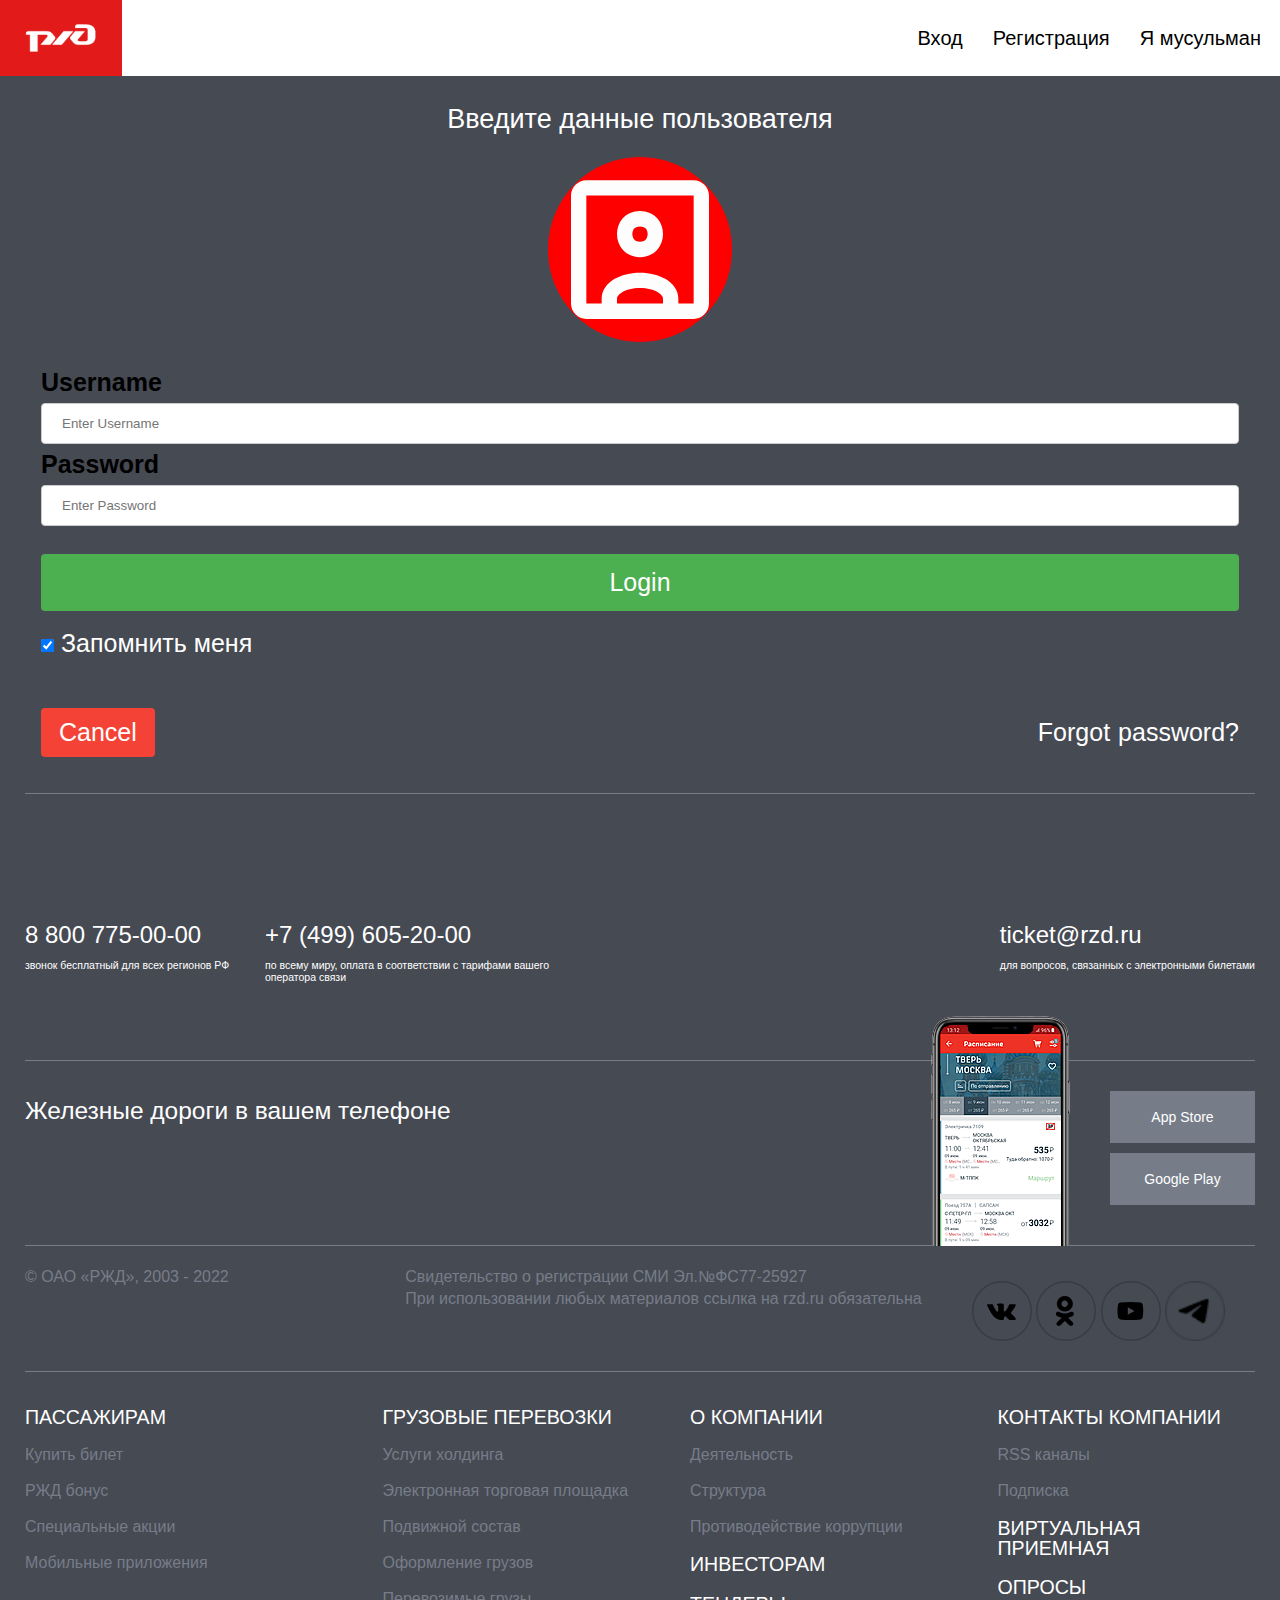
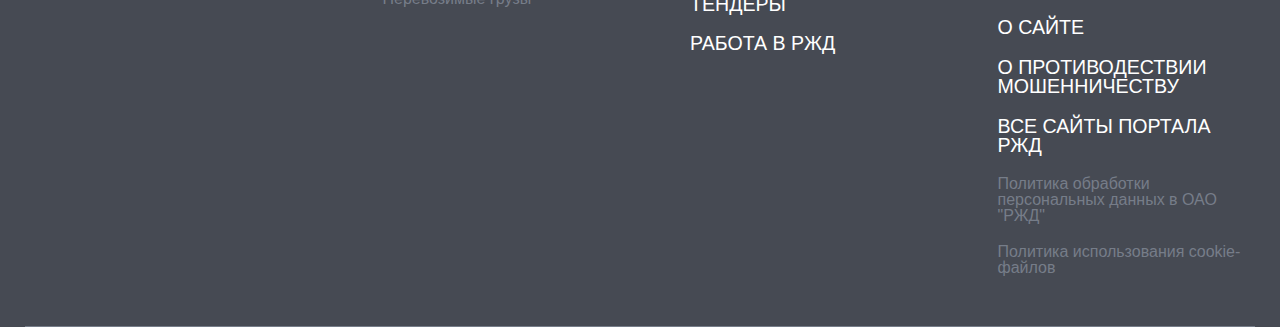
<file: index.html>
<!DOCTYPE html>
<html lang="en">
<head>
	<meta charset="UTF-8">

  <meta name="viewport" content="width=device-width, user-scalable=no, initial-scale=1.0, maximum-scale=1.0, minimum-scale=1.0">
	<title>Document</title>
	<link rel="stylesheet" href="css/style.css">
<link rel="preconnect" href="https://fonts.googleapis.com">
<link rel="preconnect" href="https://fonts.gstatic.com" crossorigin>
<link href="https: //fonts.googleapis.com/css2?family= Russo+One & display = swap" rel="stylesheet">
</head>
<body class="body_page">
  <script src="js/main.js"></script>

  <div class="body_content">
    <nav class="header_nav_block">
<!--  parent -->
<header class="block_header">


  <!--  flex-container  -->
  <div class="block_row">


    <!--  flex-element  -->
    <div class="block_element block_element_1">
      <!--  content  -->
      <div class="block_content">
        <a href="index.html" class="logo_image" title="logo_image">
          <img src="img/rzd_red_white_logo.png" alt="image description"
          class="logo_image_content link_buttons"></a>
      </div>
    </div>

    <div class="block_element block_button block_">

      <!--  flex-element  -->
      <div class="block_element_2 block_buttons_elements">
        <!--  content  -->
        <div class="block_content">
          <a href="#" class="link_buttons"><span>Вход</span></a></div>
      </div>

      <!--  flex-element  -->
      <div class="block_element_3 block_buttons_elements">
        <!--  content  -->
        <div class="block_content">
          <a href="#" class="link_buttons"><span>Регистрация</span></a></div>
      </div>


      <!--  flex-element  -->
      <div class="block_element_4 block_buttons_elements">
        <!--  content  -->
        <div class="block_content block_content_4">
          <a href="#" class="link_buttons"><span>Я мусульман</span></a></div>
      </div>
    </div>


  </div>


</header>







    </nav>

    <div class="main_content">
<h1 class="contact">Введите данные пользователя</h1>

<form class="section_item footer_line" action="/action_page.php">
  <div class="imgcontainer">
    <img src="img/login_icon.svg" alt="Avatar" class="avatar">
  </div>

  <div class="container text_size">
    <label for="uname"><b>Username</b></label>
    <input type="text" placeholder="Enter Username" name="uname" required>

    <label for="psw "><b>Password</b></label>
    <input type="password" placeholder="Enter Password" name="psw" required>

    <a href="#" class="link_el">
      <button type="submit">Login</button>
    </a>
      <label class="text_size text_white">
        <input type="checkbox" checked="checked" name="remember"> Запомнить меня
      </label>
  </div>

  <div class="container flex_block_login">
    <button type="button" class="cancelbtn text_size">Cancel</button>
    <span class="psw text_size">Forgot <a  class="a_password" href="#">password?</a></span>
  </div>
</form>    </div>

<footer>
   <section class="contact section_item">
      <div class="footer_line contacts_line">

         <div class="flex_elements_contacts phone_flex_el">
            <div class="contacts_item contact_content">
               <div class="contacts_item_block_1 elles">
                  <p class="footer_important text-plus">8 800 775-00-00</p>
                  <p class="text-small">звонок бесплатный для всех регионов РФ</p>
               </div>
            </div>

            <div class="contacts_item contact_content">
               <div class="contacts_item_block_2 elles">
                  <p class="footer_important text-plus">+7 (499) 605-20-00</p>
                  <p class="text-small">по всему миру, оплата в соответствии с тарифами вашего оператора связи</p>
               </div>
            </div>
         </div>

         <div class="flex_elements_contacts mail_flex_el">
            <div class="contacts_item_mail">
               <p class="footer_important text-plus">ticket@rzd.ru</p>
               <p class="text-small">для вопросов, связанных с электронными билетами</p>
            </div>
         </div>

      </div>
   </section>

   <section class="phone_reklama section_item">
      <div class="footer_line reklama_line">
         <div class="reklama_block_1">

            <p class="text_reklama text_white text_big">Железные дороги в вашем телефоне</p>
         </div>
         <div class="reklama_block_2">
            <div class="img_reklama">
               <img src="img/img_phone_reklama.png" alt="mobile_phone">
            </div>
         </div>
         <div class="reklama_block_3">

            <div class="reklama_buttons styles_reklama_appstore">
               <a href="#" class="app_store_button decorate_links">
                  <p class="app_store_text">App Store</p>
               </a>
            </div>

            <div class="reklama_buttons styles_reklama_googlepaly">
               <a href="#" class="google_play_button decorate_links">
                  <p class="google_play_text">Google Play</p>
               </a>
            </div>
         </div>
      </div>
   </section>

   <section class="media section_item footer_line">
      <div class="media_flex_row">
         <div class="media_item copyright media_block1">
            <p class="text_grey">© ОАО «РЖД», 2003 - 2022</p>
         </div>
         <div class="media_item reg_social media_block2">
            <div class="block_media_2_1_text">
               <div class="reg_block_text1 text_grey">
                  <p class="text_grey">Свидетельство о регистрации СМИ Эл.№ФС77-25927</p>
               </div>
               <div class="reg_block_text2 text_grey">
                  <p class="text_grey">При использовании любых материалов ссылка на rzd.ru обязательна</p>
               </div>
            </div>
            <div class="block_media_2_2_text_icon">


               <div class="reg_block_text3 text_grey">
                  <div class="text_grey">
<!--                      <span class="primer"> -->
                     <a href="https://vk.com/rzd_official" class="button_media_social decorate_links">
                        <img src="img/vk.svg" alt="vk" class="social_button1">
                     </a>
<!--                      </span> -->
                     <a href="https://ok.ru/rzd.official" class="button_media_social decorate_links">
                        <img src="img/odnoclassniki.svg" alt="dno" class="social_button2">
                     </a>
                     <a href="https://www.youtube.com/channel/UCyuN0E5XOwbUItO77JwteFQ" class="button_media_social decorate_links">
                        <img src="img/youtube.svg" alt="tube" class="social_button3">
                     </a>
                     <a href="https://t.me/telerzd" class="button_media_social decorate_links">
                        <img src="img/telegram.png" alt="tel" class="social_button4">
                     </a>
                  </div>
               </div>
            </div>
         </div>
      </div>
   </section>

   <section class="site_map section_item footer_line">
      <div class="site_map_flex">
         <ul class="site_map_list">
            <li>
               <a href="#" class="decorate_links important_list_li first_list_a">Пассажирам</a>
               <a href="#" class="decorate_links text_grey">Купить билет</a>
               <a href="#" class="decorate_links text_grey">РЖД бонус</a>
               <a href="#" class="decorate_links text_grey">Специальные акции</a>
               <a href="#" class="decorate_links text_grey">Мобильные приложения</a>
            </li>
         </ul>
         <ul class="site_map_list">
            <li>
               <a href="#" class="decorate_links important_list_li first_list_a">Грузовые перевозки</a>
               <a href="#" class="decorate_links text_grey">Услуги холдинга</a>
               <a href="#" class="decorate_links text_grey">Электронная торговая площадка</a>
               <a href="#" class="decorate_links text_grey">Подвижной состав</a>
               <a href="#" class="decorate_links text_grey">Оформление грузов</a>
               <a href="#" class="decorate_links text_grey">Перевозимые грузы</a>
            </li>
         </ul>
         <ul class="site_map_list">
            <li>
               <a href="#" class="decorate_links important_list_li first_list_a">О компании</a>
               <a href="#" class="decorate_links text_grey">Деятельность</a>
               <a href="#" class="decorate_links text_grey">Структура</a>
               <a href="#" class="decorate_links text_grey">Противодействие коррупции</a>
               <a href="#" class="decorate_links important_list_li">Инвесторам</a>
               <a href="#" class="decorate_links important_list_li">Тендеры</a>
               <a href="#" class="decorate_links important_list_li">Работа в РЖД</a>
            </li>
         </ul>
         <ul class="site_map_list">
            <li>
               <a href="#" class="decorate_links important_list_li first_list_a">Контакты компании</a>
               <a href="#" class="decorate_links text_grey">RSS каналы</a>
               <a href="#" class="decorate_links text_grey">Подписка</a>
               <a href="#" class="decorate_links important_list_li">Виртуальная приемная</a>
               <a href="#" class="decorate_links important_list_li">Опросы</a>
               <a href="#" class="decorate_links important_list_li">О сайте</a>
               <a href="#" class="decorate_links important_list_li">О противодествии мошенничеству</a>
               <a href="#" class="decorate_links important_list_li">Все сайты портала РЖД</a>
               <a href="#" class="decorate_links text_grey">Политика обработки персональных данных в ОАО "РЖД"</a>
               <a href="#" class="decorate_links text_grey">Политика использования cookie-файлов</a>
            </li>
         </ul>
      </div>
   </section>
</footer>




















  </div>
</body>
</html>
</file>
<file: css/style.css>
@charset "UTF-8";
/*Обнуление*/
* {
  padding: 0;
  margin: 0;
  border: 0;
}

*, *:before, *:after {
  -webkit-box-sizing: border-box;
  box-sizing: border-box;
}

:focus, :active {
  outline: none;
}

a:focus, a:active {
  outline: none;
}

nav, footer, header, aside {
  display: block;
}

html, body {
  height: 100%;
  width: 100%;
  font-size: 100%;
  line-height: 1;
  font-size: 14px;
  -ms-text-size-adjust: 100%;
  -moz-text-size-adjust: 100%;
  -webkit-text-size-adjust: 100%;
}

input, button, textarea {
  font-family: inherit;
}

input::-ms-clear {
  display: none;
}

button {
  cursor: pointer;
}

button::-moz-focus-inner {
  padding: 0;
  border: 0;
}

a, a:visited {
  text-decoration: none;
}

a:hover {
  text-decoration: none;
}

ul li {
  list-style: none;
}

img {
  vertical-align: top;
}

h1, h2, h3, h4, h5, h6 {
  font-size: inherit;
  font-weight: 400;
}

/*--------------------*/
.bigred {
  font-size: 20px;
  color: red;
}

/*Основное содержание*/
.body_page {
  background-color: #333333;
}

.body_content {
  min-width: 320px;
  min-height: 100vh;
  font-family: "IBM_Plex_Sans", "Arial", sans-serif;
  margin: auto;
  background-color: #464A53;
  overflow-x: hidden;
}
@media screen and (min-width: 1380px) {
  .body_content {
    min-width: 1380px;
    max-width: 1600px;
  }
}

.block_header {
  text-align: center;
  min-width: 320px;
  max-width: 100%;
}

.block_row {
  display: -webkit-box;
  display: -ms-flexbox;
  display: flex;
  margin: 0px;
  min-width: 100%;
  height: auto;
  -webkit-box-flex: 1;
      -ms-flex: 1 1 auto;
          flex: 1 1 auto;
}

.block_element {
  display: -webkit-box;
  display: -ms-flexbox;
  display: flex;
  -webkit-box-pack: center;
      -ms-flex-pack: center;
          justify-content: center;
  -webkit-box-align: center;
      -ms-flex-align: center;
          align-items: center;
}

.block_content {
  font-size: 16px;
  margin: 3px;
  padding: 5px;
}
@media screen and (min-width: 768px) {
  .block_content {
    font-size: 20px;
    padding: 8px;
  }
}
@media screen and (min-width: 1380px) {
  .block_content {
    font-size: 20px;
    padding: 18px;
  }
}
@media screen and (min-width: 1601px) {
  .block_content {
    font-size: 22px;
    padding: 17px;
  }
}

.logo_image_content {
  width: 100px;
  height: 54px;
}

.block_button {
  display: -webkit-box;
  display: -ms-flexbox;
  display: flex;
  -webkit-box-flex: 1;
      -ms-flex: 1 1 auto;
          flex: 1 1 auto;
  -ms-flex-wrap: wrap;
      flex-wrap: wrap;
  -webkit-box-pack: end;
      -ms-flex-pack: end;
          justify-content: flex-end;
  background-color: #fff;
}

.block_buttons_elements {
  margin: 0px 8px 0px 0px;
  display: -webkit-box;
  display: -ms-flexbox;
  display: flex;
}

.block_element_1 {
  background-color: #E21A1A;
}

.link_buttons {
  text-decoration: none;
  color: black;
}

footer {
  margin-top: 48px;
  background-color: #464A53;
  /*	display: flex;
  	justify-content: center;
  	flex-wrap: wrap;
  */
}
@media screen and (min-width: 768px) and (max-width: 1259px) {
  footer {
    margin-top: 125px;
  }
}
@media screen and (min-width: 1260px) {
  footer {
    margin-top: 75px;
  }
}

.contact {
  color: #fff;
  font-size: 16px;
}

.section_item {
  margin-left: 24px;
  margin-right: 24px;
}
@media screen and (min-width: 768px) {
  .section_item {
    margin-left: 25px;
    margin-right: 25px;
  }
}
@media screen and (min-width: 1260px) {
  .section_item {
    min-width: 90%;
    display: -webkit-box;
    display: -ms-flexbox;
    display: flex;
    -webkit-box-pack: center;
        -ms-flex-pack: center;
            justify-content: center;
  }
}

.footer_line {
  border-bottom: 1px solid #767d89;
}

.contacts_line {
  padding-top: 42px;
  padding-bottom: 26px;
  display: -webkit-box;
  display: -ms-flexbox;
  display: flex;
  -webkit-box-orient: vertical;
  -webkit-box-direction: normal;
      -ms-flex-direction: column;
          flex-direction: column;
}
@media screen and (min-width: 768px) {
  .contacts_line {
    min-width: 100%;
    -webkit-box-orient: horizontal;
    -webkit-box-direction: normal;
        -ms-flex-direction: row;
            flex-direction: row;
  }
}
@media screen and (min-width: 1380px) {
  .contacts_line {
    min-width: 100%;
    margin: auto;
    display: -webkit-inline-box;
    display: -ms-inline-flexbox;
    display: inline-flex;
    -webkit-box-orient: horizontal;
    -webkit-box-direction: normal;
        -ms-flex-direction: row;
            flex-direction: row;
    -webkit-box-pack: justify;
        -ms-flex-pack: justify;
            justify-content: space-between;
  }
}

.flex_elements_contacts {
  display: -webkit-box;
  display: -ms-flexbox;
  display: flex;
}

.phone_flex_el {
  display: -webkit-box;
  display: -ms-flexbox;
  display: flex;
  -webkit-box-orient: vertical;
  -webkit-box-direction: normal;
      -ms-flex-direction: column;
          flex-direction: column;
  display: flex;
  -webkit-box-flex: 1;
      -ms-flex: 1 0 auto;
          flex: 1 0 auto;
}
@media screen and (min-width: 768px) {
  .phone_flex_el {
    display: -webkit-box;
    display: -ms-flexbox;
    display: flex;
    -webkit-box-orient: vertical;
    -webkit-box-direction: normal;
        -ms-flex-direction: column;
            flex-direction: column;
  }
}
@media screen and (min-width: 1260px) {
  .phone_flex_el {
    display: -webkit-box;
    display: -ms-flexbox;
    display: flex;
    -webkit-box-orient: horizontal;
    -webkit-box-direction: normal;
        -ms-flex-direction: row;
            flex-direction: row;
  }
}

.contacts_item {
  margin-bottom: 50px;
}

.contacts_item_block_1 {
  min-width: 210px;
  margin-right: 30px;
}
@media screen and (min-width: 768px) {
  .contacts_item_block_1 {
    /*		flex-direction: row;
    		justify-content: space-between;
    */
  }
}

.contacts_item_block_2 {
  display: -webkit-box;
  display: -ms-flexbox;
  display: flex;
  -webkit-box-orient: vertical;
  -webkit-box-direction: normal;
      -ms-flex-direction: column;
          flex-direction: column;
  min-width: 210px;
  -webkit-box-flex: 1;
      -ms-flex: 1 1 auto;
          flex: 1 1 auto;
}
@media screen and (min-width: 1260px) {
  .contacts_item_block_2 {
    display: -webkit-box;
    display: -ms-flexbox;
    display: flex;
    min-width: 210px;
    max-width: 295px;
    -webkit-box-flex: 1;
        -ms-flex: 1 1 auto;
            flex: 1 1 auto;
  }
}

/*.elles {
	display: flex;
	flex-direction: column;
	border: 5px solid aqua;
	margin: 3px;
}
*/
.mail_flex_el {
  display: -webkit-box;
  display: -ms-flexbox;
  display: flex;
}

.footer_important {
  font-size: 1.5rem;
}

.text-plus {
  font-size: 1.5em;
  line-height: 2em;
}

.text-small {
  font-size: 0.75rem;
  line-height: 1.2em;
}

.phone_reklama {
  position: relative;
}

.reklama_line {
  padding-top: 30px;
  padding-bottom: 40px;
  display: -webkit-box;
  display: -ms-flexbox;
  display: flex;
  -webkit-box-orient: vertical;
  -webkit-box-direction: normal;
      -ms-flex-direction: column;
          flex-direction: column;
}
@media screen and (min-width: 768px) {
  .reklama_line {
    -webkit-box-orient: horizontal;
    -webkit-box-direction: normal;
        -ms-flex-direction: row;
            flex-direction: row;
    -webkit-box-flex: 1;
        -ms-flex: 1 1 auto;
            flex: 1 1 auto;
  }
}

.reklama_block_1 {
  display: -webkit-box;
  display: -ms-flexbox;
  display: flex;
  -webkit-box-pack: start;
      -ms-flex-pack: start;
          justify-content: flex-start;
  width: 45%;
  -ms-flex-wrap: nowrap;
      flex-wrap: nowrap;
  -webkit-box-flex: 1;
      -ms-flex: 1 1 auto;
          flex: 1 1 auto;
}

.text_white {
  color: #fff;
  font-size: 16px;
  font-family: "IBM_Plex_Sans", "Arial", sans-serif;
}

.text_big {
  font-size: 1.75em;
  line-height: 40px;
}

.reklama_block_2 {
  width: 150px;
  height: 0;
  left: 300px;
  display: -webkit-box;
  display: -ms-flexbox;
  display: flex;
  -ms-flex-item-align: end;
      align-self: flex-end;
}
@media screen and (min-width: 400px) {
  .reklama_block_2 {
    margin-right: 65px;
    height: 1px;
    -webkit-box-ordinal-group: 2;
        -ms-flex-order: 1;
            order: 1;
    -webkit-box-orient: vertical;
    -webkit-box-direction: normal;
        -ms-flex-direction: column;
            flex-direction: column;
  }
}
@media screen and (min-width: 768px) {
  .reklama_block_2 {
    -ms-flex-item-align: start;
        align-self: flex-start;
    margin-left: 3%;
    margin-right: 55px;
    -webkit-box-ordinal-group: 1;
        -ms-flex-order: 0;
            order: 0;
    left: 40px;
  }
}

.img_reklama {
  position: absolute;
  bottom: 0px;
  width: 100px;
}

.reklama_block_3 {
  max-width: 100%;
  z-index: 1;
}
@media screen and (min-width: 768px) {
  .reklama_block_3 {
    display: -webkit-box;
    display: -ms-flexbox;
    display: flex;
    -webkit-box-orient: vertical;
    -webkit-box-direction: normal;
        -ms-flex-direction: column;
            flex-direction: column;
    -webkit-box-align: center;
        -ms-flex-align: center;
            align-items: center;
    -webkit-box-pack: center;
        -ms-flex-pack: center;
            justify-content: center;
  }
}

.reklama_buttons {
  max-width: 145px;
}

.app_store_button a:hover {
  background-color: #E21A1A;
}

.decorate_links {
  text-decoration: none;
  color: white;
  width: 100%;
}

.app_store_text {
  display: -webkit-box;
  display: -ms-flexbox;
  display: flex;
  width: 145px;
  height: 52px;
  background-color: #767d89;
  -webkit-box-pack: center;
      -ms-flex-pack: center;
          justify-content: center;
  -webkit-box-align: center;
      -ms-flex-align: center;
          align-items: center;
  margin-right: 10px;
  margin-bottom: 10px;
}

a > p:hover.google_play_text, a > p:hover.app_store_text {
  background-color: #E21A1A;
}

.google_play_button {
  display: -webkit-box;
  display: -ms-flexbox;
  display: flex;
  width: 100%;
  height: 52px;
  background-color: #767d89;
  -webkit-box-pack: center;
      -ms-flex-pack: center;
          justify-content: center;
  -webkit-box-align: center;
      -ms-flex-align: center;
          align-items: center;
}

.google_play_text {
  display: -webkit-box;
  display: -ms-flexbox;
  display: flex;
  width: 145px;
  height: 52px;
  -webkit-box-pack: center;
      -ms-flex-pack: center;
          justify-content: center;
  -webkit-box-align: center;
      -ms-flex-align: center;
          align-items: center;
}

.media_flex_row {
  display: -webkit-box;
  display: -ms-flexbox;
  display: flex;
  min-width: 100%;
  -webkit-box-orient: vertical;
  -webkit-box-direction: normal;
      -ms-flex-direction: column;
          flex-direction: column;
}
@media screen and (min-width: 768px) {
  .media_flex_row {
    -webkit-box-orient: horizontal;
    -webkit-box-direction: normal;
        -ms-flex-direction: row;
            flex-direction: row;
    -webkit-box-pack: justify;
        -ms-flex-pack: justify;
            justify-content: space-between;
    -webkit-box-flex: 0;
        -ms-flex: 0 1 auto;
            flex: 0 1 auto;
  }
}
@media screen and (min-width: 1260px) {
  .media_flex_row {
    -webkit-box-pack: justify;
        -ms-flex-pack: justify;
            justify-content: space-between;
  }
}

.media_block1 {
  display: -webkit-box;
  display: -ms-flexbox;
  display: flex;
  line-height: 22px;
  margin-top: 20px;
  min-width: 220px;
}
.media_block1 > p.text_grey {
  min-width: 100%;
}

.text_grey {
  color: #767d89;
  font-size: 16px;
}

.media_block2 {
  line-height: 22px;
  margin-top: 20px;
  display: -webkit-box;
  display: -ms-flexbox;
  display: flex;
  -webkit-box-orient: vertical;
  -webkit-box-direction: normal;
      -ms-flex-direction: column;
          flex-direction: column;
}
@media screen and (min-width: 768px) {
  .media_block2 {
    -webkit-box-pack: center;
        -ms-flex-pack: center;
            justify-content: center;
    margin-left: auto;
    min-width: 454px;
  }
}
@media screen and (min-width: 1260px) {
  .media_block2 {
    margin-top: 20px;
    -webkit-box-orient: horizontal;
    -webkit-box-direction: normal;
        -ms-flex-direction: row;
            flex-direction: row;
    margin-right: 30px;
  }
}

.block_media_2_1_text {
  margin-right: 50px;
}

@media screen and (min-width: 1260px) {
  .reg_block_text1 {
    min-width: 50%;
  }
}

@media screen and (min-width: 1260px) {
  .reg_block_text2 {
    min-width: 50%;
  }
}

.block_media_2_2_text_icon {
  display: -webkit-box;
  display: -ms-flexbox;
  display: flex;
}

.reg_block_text3 {
  margin-top: 25px;
  -ms-flex-wrap: nowrap;
      flex-wrap: nowrap;
}
@media screen and (min-width: 760px) {
  .reg_block_text3 {
    margin-top: 30px;
    margin-bottom: 30px;
  }
}
@media screen and (min-width: 1260px) {
  .reg_block_text3 {
    -webkit-box-align: center;
        -ms-flex-align: center;
            align-items: center;
    -webkit-box-pack: start;
        -ms-flex-pack: start;
            justify-content: flex-start;
    -ms-flex-wrap: nowrap;
        flex-wrap: nowrap;
    margin-top: 15px;
    margin-bottom: 30px;
  }
}

img.social_button1, img.social_button2, img.social_button3, img.social_button4 {
  color: red;
  height: 60px;
}

section.site_map {
  display: none;
}
@media screen and (min-width: 1260px) {
  section.site_map {
    display: block;
  }
}

.site_map {
  padding-top: 26px;
  padding-bottom: 30px;
  display: -webkit-box;
  display: -ms-flexbox;
  display: flex;
  -webkit-box-flex: 1;
      -ms-flex: 1 1 auto;
          flex: 1 1 auto;
}

.site_map_flex {
  display: -webkit-box;
  display: -ms-flexbox;
  display: flex;
  -webkit-box-orient: horizontal;
  -webkit-box-direction: normal;
      -ms-flex-direction: row;
          flex-direction: row;
  -webkit-box-pack: justify;
      -ms-flex-pack: justify;
          justify-content: space-between;
}

.site_map_list {
  padding-left: 50px;
  -webkit-box-flex: 1;
      -ms-flex: 1 1 auto;
          flex: 1 1 auto;
}
@media screen and (min-width: 1260px) {
  .site_map_list {
    width: 305px;
  }
}
@media screen and (min-width: 1380px) {
  .site_map_list {
    min-width: 320px;
  }
}

.site_map_list:first-child {
  padding-left: 0px;
}

li > a.decorate_links {
  display: -webkit-box;
  display: -ms-flexbox;
  display: flex;
  padding-bottom: 20px;
}

.important_list_li {
  font-size: 1.4em;
  text-transform: uppercase;
  font-family: "RussoOne", sans-serif;
}

.first_list_a {
  padding-top: 10px;
  padding-bottom: 20px;
}

ul.site_map_list > li > a:hover {
  color: #E21A1A;
}

h1.contact {
  display: -webkit-box;
  display: -ms-flexbox;
  display: flex;
  -webkit-box-pack: center;
      -ms-flex-pack: center;
          justify-content: center;
  margin-top: 30px;
  font-size: 27px;
  text-align: center;
}

form.footer_line {
  display: -webkit-box;
  display: -ms-flexbox;
  display: flex;
  -webkit-box-orient: vertical;
  -webkit-box-direction: normal;
      -ms-flex-direction: column;
          flex-direction: column;
}

@media screen and (min-width: 768px) {
  .text_size {
    font-size: 25px;
  }
}

input[type=text], input[type=password] {
  width: 100%;
  padding: 12px 20px;
  margin: 8px 0;
  display: inline-block;
  border: 1px solid #ccc;
  border-radius: 4px;
  -webkit-box-sizing: border-box;
          box-sizing: border-box;
}

button {
  background-color: #4CAF50;
  color: white;
  padding: 14px 20px;
  margin: 20px 0;
  border: none;
  cursor: pointer;
  width: 100%;
  border-radius: 4px;
}
@media screen and (min-width: 768px) {
  button {
    font-size: 25px;
  }
}

button:hover {
  opacity: 0.8;
}

.cancelbtn {
  width: auto;
  padding: 10px 18px;
  background-color: #f44336;
}

.imgcontainer {
  text-align: center;
  margin: 24px 0 12px 0;
}

img.avatar {
  width: 40%;
  background-color: red;
  border-radius: 50%;
}
@media screen and (min-width: 768px) {
  img.avatar {
    width: 15%;
  }
}

.container {
  padding: 16px;
}

span.psw {
  float: right;
  display: -webkit-box;
  display: -ms-flexbox;
  display: flex;
  -webkit-box-pack: center;
      -ms-flex-pack: center;
          justify-content: center;
  -webkit-box-align: center;
      -ms-flex-align: center;
          align-items: center;
  margin-left: 8px;
}

/* Change styles for span and cancel button on extra small screens */
@media screen and (max-width: 300px) {
  span.psw {
    display: -webkit-box;
    display: -ms-flexbox;
    display: flex;
    float: none;
  }

  .cancelbtn {
    width: 100%;
  }
}
span.psw > a {
  margin-left: 8px;
}

.flex_block_login {
  color: #fff;
  display: -webkit-box;
  display: -ms-flexbox;
  display: flex;
  -webkit-box-pack: justify;
      -ms-flex-pack: justify;
          justify-content: space-between;
  -webkit-box-align: center;
      -ms-flex-align: center;
          align-items: center;
}

.a_password {
  text-decoration: none;
  color: white;
}

/*

.block_element {
	display: flex;
	min-width: 0px;
}
.block_element_1 {
	display: flex;
	justify-content: center;
	align-items: center;
	background-color: #E21A1A;

}
.block_content {
	display: flex;
	justify-content: center;
}

.logo_image {
}

.logo_image_content {
	background-color: #E21A1A;
	width: 100px;
	height: 54px;
	display: flex;
}

*/
/*
.block_button {
	flex: 1 1 auto;
	border: 2px solid green;
	background-color: #fff;
	flex-direction: row;
}

.block_buttons_elements {
	display: flex;
	border: 1px solid blue;
	flex: 0 0 100%;
}

.block_element_2 {}
.block_element_3 {}
.block_element_4 {}
*/
/*
.block_header {
	text-align: center;
	min-width: 150px;
	max-width: 100%;
}

.block_row {
	margin: 8px;
	padding: 3px;
	background-color: #E21A1A;
	border-radius: 5px;
	font-size: 30px;
	display: flex;
	justify-content: space-between;
	justify-content: center;
	flex-wrap: wrap;




 	@media screen and (max-width: 320px) {
 		background-color: #FFE9A0;
 		border-radius: 5px;
 		font-size: 35px;
 	}

 	@media screen and (min-width: 1024px) {
 		margin: ;
 		background-color: #FFE9A0;
 		border-radius: 5px;
 		font-size: 60px;
 	}

}
.block_element {
	border: 5px solid #293C4D;
	border-radius: 10px;
	display: flex;
	flex: 1 0 auto;
	display: flex;
	justify-content: center;
	align-items: center;

	@media screen and (max-width: 320px) {
 		background-color: #FFE9A0;
 		border-radius: 5px;
 		font-size: 35px;
 	}

}

.block_content {
	border: 5px solid #EE8900;
	border-radius: 5px;
	color: #FFFFFF;


}

.block_element_1 {}
.block_element_2 {}
.block_element_3 {}
.block_element_4 {}
*/
</file>
